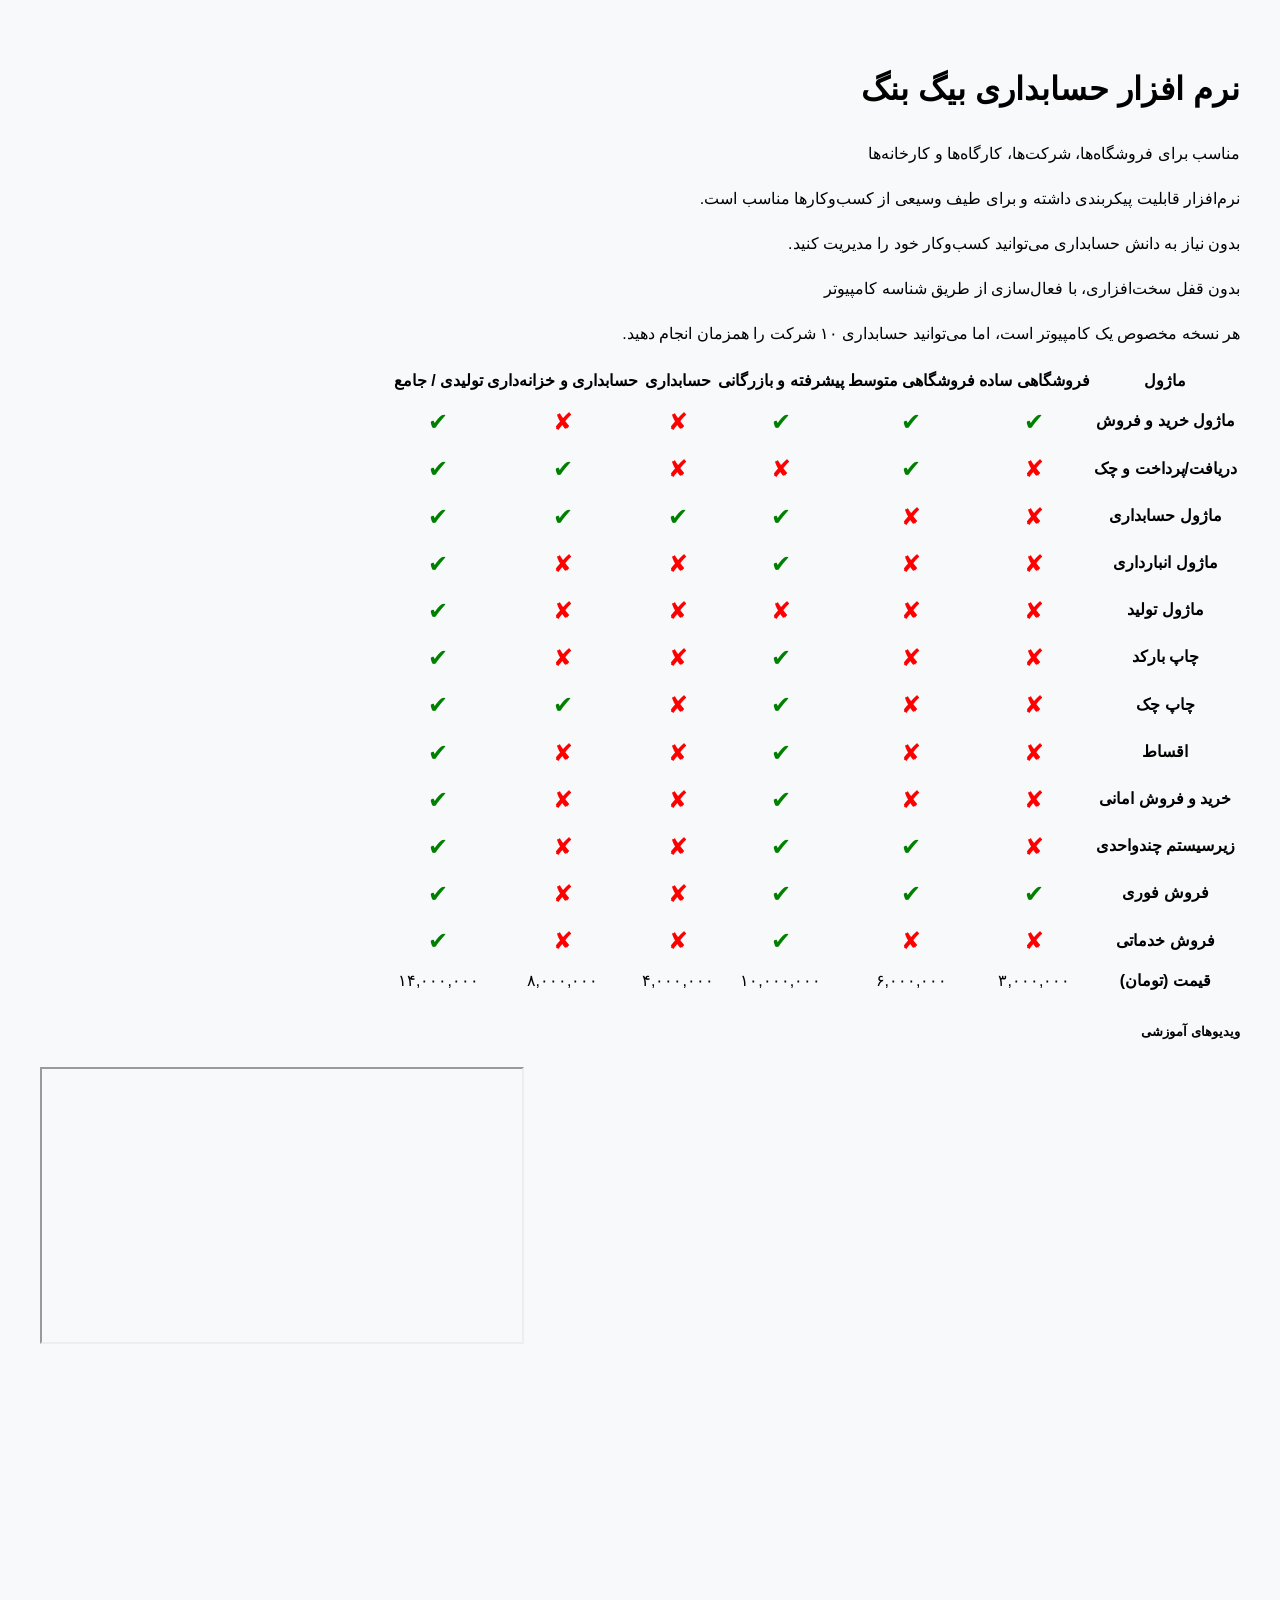
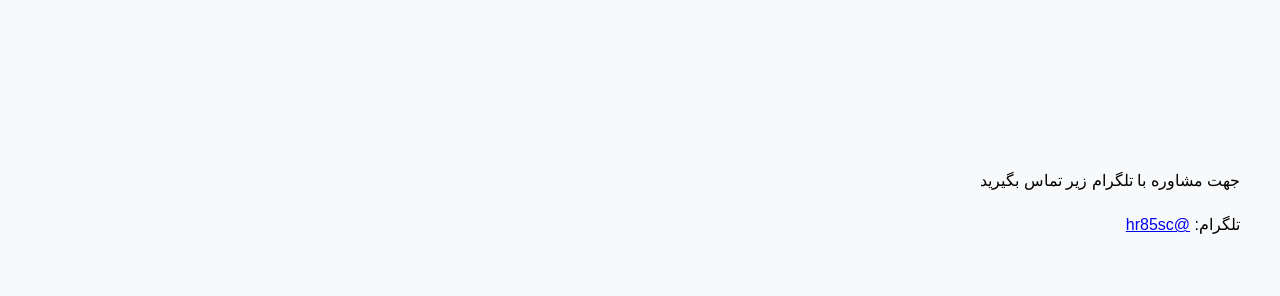
<file: index2.html>
<!DOCTYPE html>
<html lang="fa" dir="rtl">
<head>
  <meta charset="UTF-8">
  <meta name="description" content="نرم افزار حسابداری بیگ بنگ">
  <meta name="viewport" content="width=device-width, initial-scale=1.0">
  <title>نرم افزار حسابداری بیگ بنگ</title>

  <!-- Google Analytics -->
  <script async src="https://www.googletagmanager.com/gtag/js?id=G-YWTC7Y9C2C></script>
  <script>
    window.dataLayer = window.dataLayer || [];
    function gtag(){dataLayer.push(arguments);}
    gtag('js', new Date());
    gtag('config', 'G-FMPS3C294H');
  </script>

  <!-- Bootstrap 5 -->
  <link href="https://cdn.jsdelivr.net/npm/bootstrap@5.3.3/dist/css/bootstrap.rtl.min.css" rel="stylesheet">
  <script src="https://cdn.jsdelivr.net/npm/bootstrap@5.3.3/dist/js/bootstrap.bundle.min.js"></script>

  <style>
    body {
      font-family: 'Vazirmatn', Tahoma, sans-serif;
      background-color: #f8f9fa;
      line-height: 1.8;
      padding: 2rem;
    }
    .table th, .table td {
      vertical-align: middle;
      text-align: center;
    }
    .tick { color: green; font-size: 1.5rem; }
    .cross { color: red; font-size: 1.5rem; }
  </style>
</head>

<body>
  <div class="container">
    <header class="text-center my-4">
      <h1>نرم افزار حسابداری بیگ بنگ</h1>
      <p class="text-muted">مناسب برای فروشگاه‌ها، شرکت‌ها، کارگاه‌ها و کارخانه‌ها</p>
    </header>

    <section class="mb-5">
      <p>نرم‌افزار قابلیت پیکربندی داشته و برای طیف وسیعی از کسب‌وکارها مناسب است.</p>
      <p>بدون نیاز به دانش حسابداری می‌توانید کسب‌وکار خود را مدیریت کنید.</p>
      <p>بدون قفل سخت‌افزاری، با فعال‌سازی از طریق شناسه کامپیوتر</p>
      <p>هر نسخه مخصوص یک کامپیوتر است، اما می‌توانید حسابداری ۱۰ شرکت را همزمان انجام دهید.</p>
    </section>

    <section class="mb-5">
      <div class="table-responsive">
        <table class="table table-bordered table-striped">
          <thead class="table-dark">
            <tr>
              <th>ماژول</th>
              <th>فروشگاهی ساده</th>
              <th>فروشگاهی متوسط</th>
              <th>پیشرفته و بازرگانی</th>
              <th>حسابداری</th>
              <th>حسابداری و خزانه‌داری</th>
              <th>تولیدی / جامع</th>
            </tr>
          </thead>
          <tbody>
            <tr><th>ماژول خرید و فروش</th><td class="tick">✔</td><td class="tick">✔</td><td class="tick">✔</td><td class="cross">✘</td><td class="cross">✘</td><td class="tick">✔</td></tr>
            <tr><th>دریافت/پرداخت و چک</th><td class="cross">✘</td><td class="tick">✔</td><td class="cross">✘</td><td class="cross">✘</td><td class="tick">✔</td><td class="tick">✔</td></tr>
            <tr><th>ماژول حسابداری</th><td class="cross">✘</td><td class="cross">✘</td><td class="tick">✔</td><td class="tick">✔</td><td class="tick">✔</td><td class="tick">✔</td></tr>
            <tr><th>ماژول انبارداری</th><td class="cross">✘</td><td class="cross">✘</td><td class="tick">✔</td><td class="cross">✘</td><td class="cross">✘</td><td class="tick">✔</td></tr>
            <tr><th>ماژول تولید</th><td class="cross">✘</td><td class="cross">✘</td><td class="cross">✘</td><td class="cross">✘</td><td class="cross">✘</td><td class="tick">✔</td></tr>
            <tr><th>چاپ بارکد</th><td class="cross">✘</td><td class="cross">✘</td><td class="tick">✔</td><td class="cross">✘</td><td class="cross">✘</td><td class="tick">✔</td></tr>
            <tr><th>چاپ چک</th><td class="cross">✘</td><td class="cross">✘</td><td class="tick">✔</td><td class="cross">✘</td><td class="tick">✔</td><td class="tick">✔</td></tr>
            <tr><th>اقساط</th><td class="cross">✘</td><td class="cross">✘</td><td class="tick">✔</td><td class="cross">✘</td><td class="cross">✘</td><td class="tick">✔</td></tr>
            <tr><th>خرید و فروش امانی</th><td class="cross">✘</td><td class="cross">✘</td><td class="tick">✔</td><td class="cross">✘</td><td class="cross">✘</td><td class="tick">✔</td></tr>
            <tr><th>زیرسیستم چندواحدی</th><td class="cross">✘</td><td class="tick">✔</td><td class="tick">✔</td><td class="cross">✘</td><td class="cross">✘</td><td class="tick">✔</td></tr>
            <tr><th>فروش فوری</th><td class="tick">✔</td><td class="tick">✔</td><td class="tick">✔</td><td class="cross">✘</td><td class="cross">✘</td><td class="tick">✔</td></tr>
            <tr><th>فروش خدماتی</th><td class="cross">✘</td><td class="cross">✘</td><td class="tick">✔</td><td class="cross">✘</td><td class="cross">✘</td><td class="tick">✔</td></tr>
            <tr><th>قیمت (تومان)</th><td>۳,۰۰۰,۰۰۰</td><td>۶,۰۰۰,۰۰۰</td><td>۱۰,۰۰۰,۰۰۰</td><td>۴,۰۰۰,۰۰۰</td><td>۸,۰۰۰,۰۰۰</td><td>۱۴,۰۰۰,۰۰۰</td></tr>
          </tbody>
        </table>
      </div>
    </section>

    <section class="mb-5">
      <h5 class="text-center mb-3">ویدیوهای آموزشی</h5>
      <div class="row justify-content-center text-center">
       <style>.h_iframe-aparat_embed_frame{position:relative;}.h_iframe-aparat_embed_frame .ratio{display:block;width:40%;height:auto;}.h_iframe-aparat_embed_frame iframe{position:absolute;top:0;left:0;width:40%;height:40%;}</style><div class="h_iframe-aparat_embed_frame"><span style="display: block;padding-top: 57%"></span><iframe src="https://www.aparat.com/video/video/embed/videohash/s05v921/vt/frame?titleShow=true"  allowFullScreen="true" webkitallowfullscreen="true" mozallowfullscreen="true"></iframe></div>
      </div>
    </section>

    <footer class="text-center mt-5">
      <p>جهت مشاوره با تلگرام زیر تماس بگیرید</p>
      <p>تلگرام: <a href="https://t.me/hr85sc">@hr85sc</a></p>
    </footer>
  </div>
</body>
</html>
</file>
